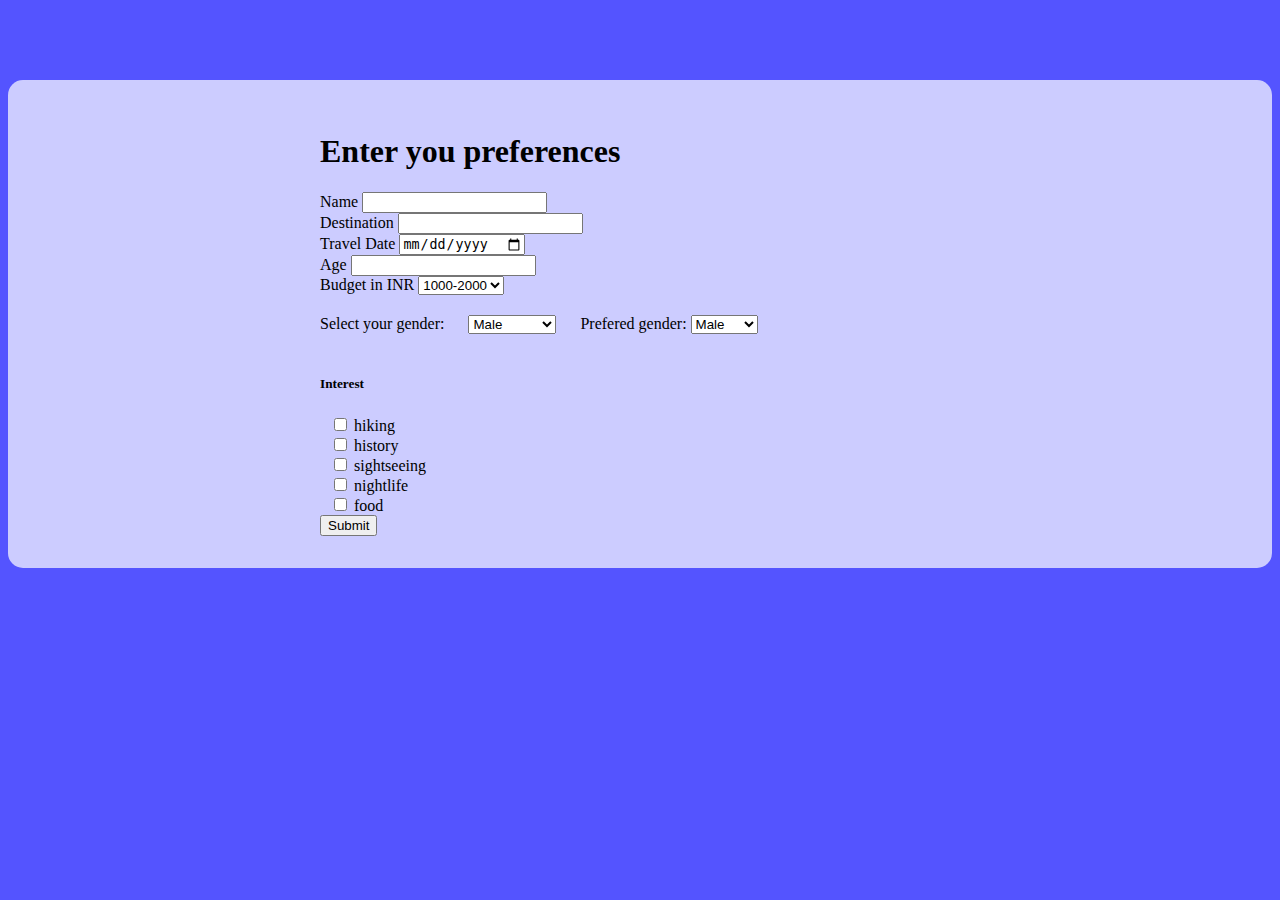
<file: templates/preference.html>
<!DOCTYPE html>
<html lang="en">
<head>
    <meta charset="UTF-8">
    <meta http-equiv="X-UA-Compatible" content="IE=edge">
    <meta name="viewport" content="width=device-width, initial-scale=1.0">
    <title>Document</title>
    <link rel="stylesheet" href="../prefform/prefstyle.css">
    <link href="https://cdn.jsdelivr.net/npm/bootstrap@5.3.0-alpha1/dist/css/bootstrap.min.css" rel="stylesheet" integrity="sha384-GLhlTQ8iRABdZLl6O3oVMWSktQOp6b7In1Zl3/Jr59b6EGGoI1aFkw7cmDA6j6gD" crossorigin="anonymous">
</head>
<body style="background-color: rgb(84, 84, 255);">
    <div class="container form-container">
        <div class="main">
            <div class="text">
                <h1>Enter you preferences</h1>
             </div>
             <form action="/pref" method="post">
                <div class="mb-3">
                    <label for="name" class="form-label">Name</label>
                    <input type="text" class="form-control" id="name" name="name" >
                  </div>
                 <!-- <div class="mb-3">
                   <label for="source" class="form-label">source</label>
                   <input type="text" class="form-control" id="source" name="source" >
                 </div> -->
                 <div class="mb-3">
                   <label for="destination" class="form-label">Destination</label>
                   <input type="text" class="form-control" id="destination" name="destination" >
                 </div>
                 <div class="mb-3">
                     <label for="date" class="form-label">Travel Date</label>
                     <input type="date" class="form-control" id="date" name="date">
                   </div>
                   <div class="mb-3">
                    <label for="age" class="form-label">Age</label>
                    <input type="number" class="form-control" id="age" name="age">
                  </div>
                  <label for="budget">Budget in INR</label>

                  <select name="budget" id="budget">
                    <option value="a" name="a" id="a">1000-2000</option>
                    <option value="b" name="b" id="b">2000-3000</option>
                    <option value="c"name="c" id="c">3000-5000</option>
                  </select><br>
                  <label for="gender">Select your gender:</label>

                  <select name="gender" id="gender">
                    <option value="male" name="male" id="male">Male</option>
                    <option value="female" name="female" id="female">Female</option>
                    <option value="female" name="female" id="female">Non-binary</option>
                  </select>
                  <label for="prefgender">Prefered gender:</label>

                  <select name="prefgender" id="prefgender">
                    <option value="prefmale" name="prefmale" id="prefmale">Male</option>
                    <option value="preffemale" name="preffemale" id="preffemale">Female</option>
                    <option value="any" name="any" id="any">Any</option>
                  </select>
                  <h5>Interest</h5>
                   <div class="d-flex flex-row mb-3">
                    <div class="mb-3 form-check">
                        <input type="checkbox" class="form-check-input" id="interest" name="hiking">
                        <label class="form-check-label" for="interest">hiking</label>
                      </div>
                      <div class="mb-3 form-check">
                         <input type="checkbox" class="form-check-input" id="interest" name="history">
                         <label class="form-check-label" for="interest">history</label>
                       </div>
                       <div class="mb-3 form-check">
                         <input type="checkbox" class="form-check-input" id="interest" name="sightseeing">
                         <label class="form-check-label" for="interest">sightseeing</label>
                       </div>
                       <div class="mb-3 form-check">
                        <input type="checkbox" class="form-check-input" id="interest" name="nightlife">
                        <label class="form-check-label" for="interest">nightlife</label>
                      </div>
                      <div class="mb-3 form-check">
                        <input type="checkbox" class="form-check-input" id="interest" name="food">
                        <label class="form-check-label" for="interest">food</label>
                      </div>
                  </div>
            
                 <button type="submit" class="btn btn-primary">Submit</button>
               </form>
        </div>
        
    </div>

    <script src="https://cdn.jsdelivr.net/npm/bootstrap@5.3.0-alpha1/dist/js/bootstrap.bundle.min.js" integrity="sha384-w76AqPfDkMBDXo30jS1Sgez6pr3x5MlQ1ZAGC+nuZB+EYdgRZgiwxhTBTkF7CXvN" crossorigin="anonymous"></script>
  </body>
</body>
</html>
</file>
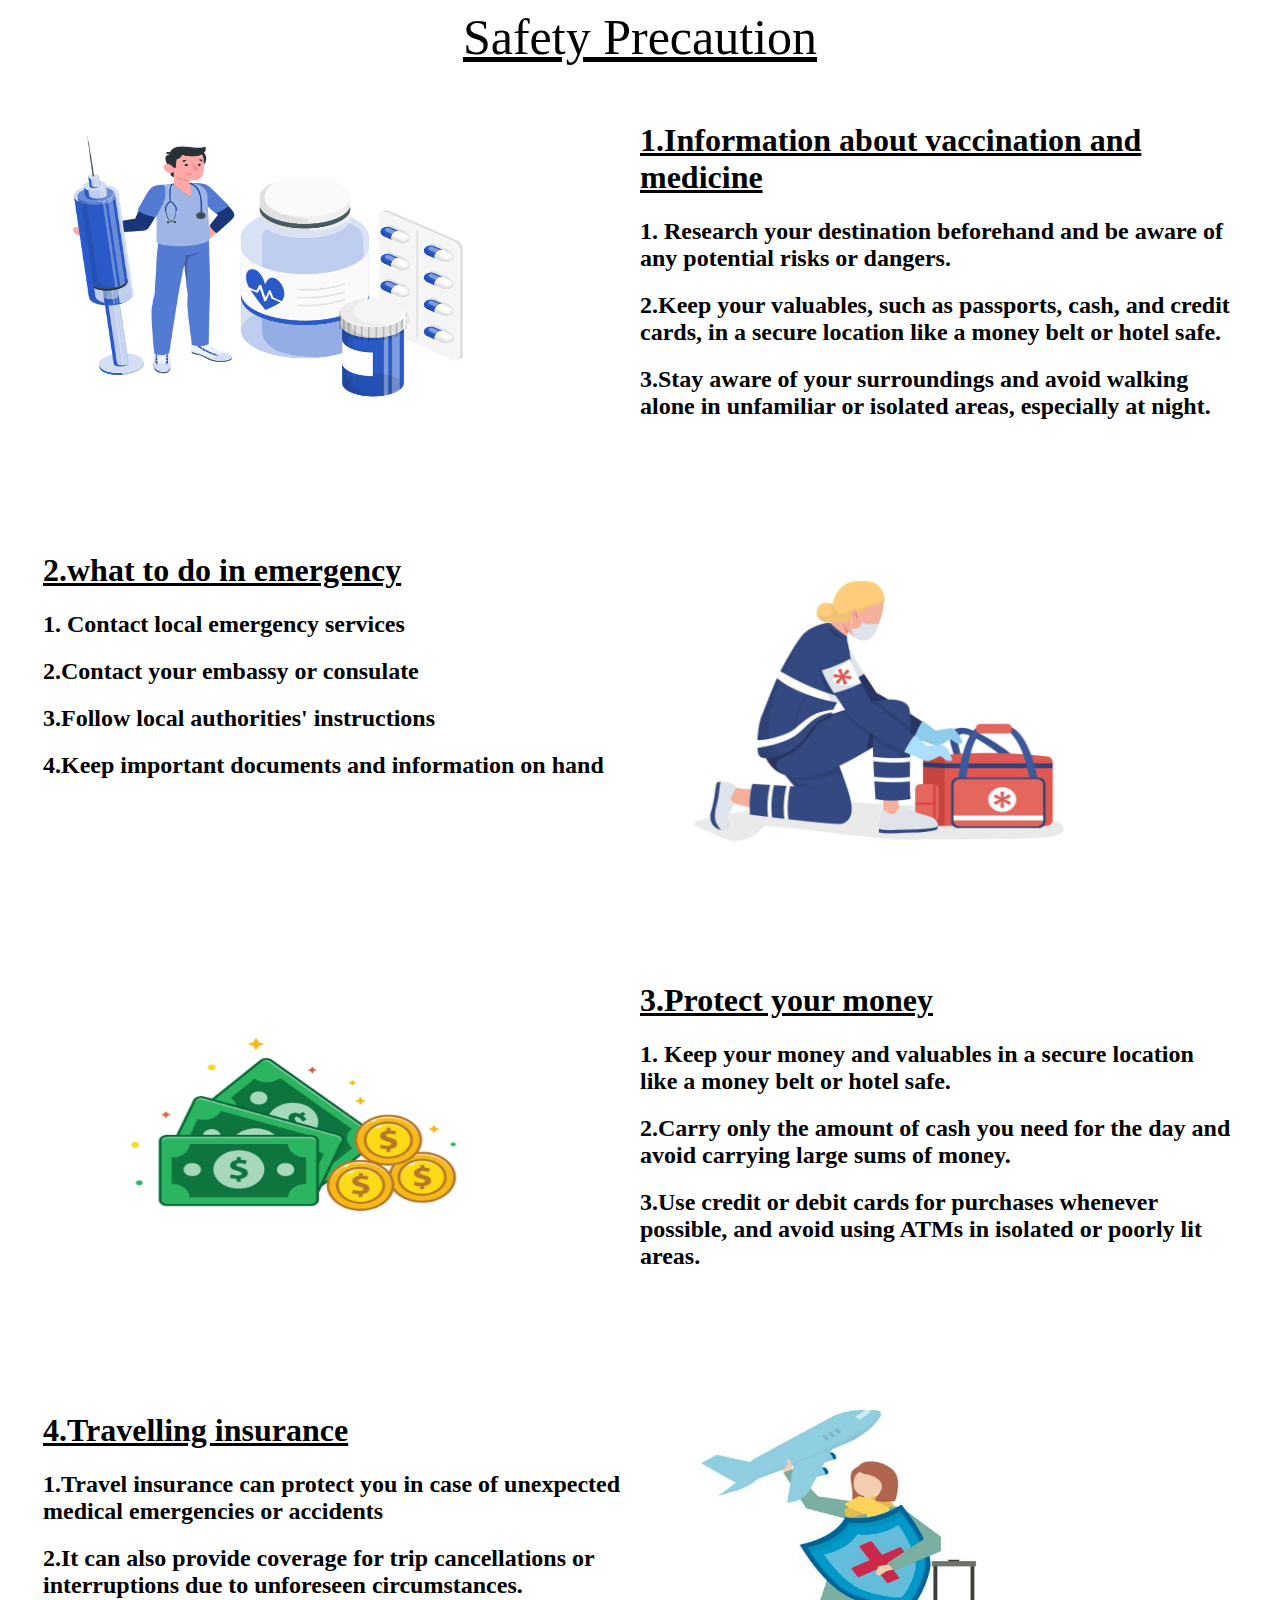
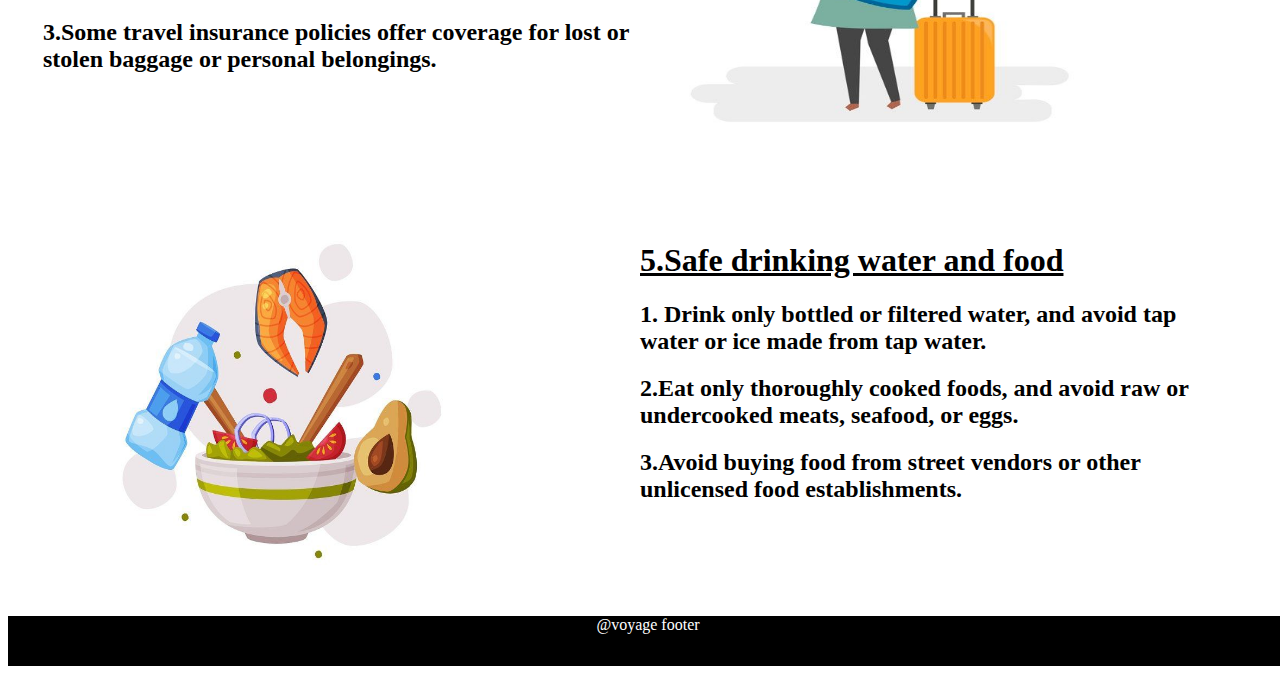
<file: templates/safety.html>
<!DOCTYPE html>
<html lang="en">
<head>
    <meta charset="UTF-8">
    <meta http-equiv="X-UA-Compatible" content="IE=edge">
    <meta name="viewport" content="width=device-width, initial-scale=1.0">
    <link rel="stylesheet" href="../static/safety.css">
    <title>Document</title>
</head>
<body>
    <div class="container1">
        Safety Precaution
    </div>
    <div class="container">
        <div class="safetycontainer">
            
            <div class="rowcontainer">
                <div class="row1">
                    <img src="../static/img10.png" alt="">
                </div>
                <div class="row2">
                    <div class="row21">
                        <h1>1.Information about vaccination and medicine</h1>
                       <h2>1. Research your destination beforehand and be aware of any potential risks or dangers.</h2>

                        <h2>2.Keep your valuables, such as passports, cash, and credit cards, in a secure location like a money belt or hotel safe.</h2>

                        <h2>3.Stay aware of your surroundings and avoid walking alone in unfamiliar or isolated areas, especially at night.</h2>
                    </div>
                </div>
            </div>
            <div class="rowcontainer">
                <div class="row1">
                    <div class="row21">
                        <h1>2.what to do in emergency</h1>
                        <h2>1. Contact local emergency services</h2>
 
                         <h2>2.Contact your embassy or consulate</h2>
 
                         <h2>3.Follow local authorities' instructions</h2>
 
                         <h2>4.Keep important documents and information on hand</h2>
                     </div>
                </div>
                <div class="row2">
                    <img src="../static/img9.jpeg" alt="">
                </div>
            </div>
            <div class="rowcontainer">
                <div class="row1">
                    <img src="../static/img11.jpeg" alt="">
                </div>
                <div class="row2">
                    <div class="row21">
                        <h1>3.Protect your money</h1>
                        <h2>1. Keep your money and valuables in a secure location like a money belt or hotel safe.</h2>
 
                         <h2>2.Carry only the amount of cash you need for the day and avoid carrying large sums of money.</h2>
 
                         <h2>3.Use credit or debit cards for purchases whenever possible, and avoid using ATMs in isolated or poorly lit areas.</h2>
 
                     </div>
                </div>
            </div>
            <div class="rowcontainer">
                <div class="row1">
                    <div class="row21">
                        <h1>4.Travelling insurance</h1>
                        <h2>1.Travel insurance can protect you in case of unexpected medical emergencies or accidents</h2>
 
                         <h2>2.It can also provide coverage for trip cancellations or interruptions due to unforeseen circumstances.</h2>
 
                         <h2>3.Some travel insurance policies offer coverage for lost or stolen baggage or personal belongings.</h2>
 
                     </div>
                </div>
                <div class="row2">
                    <img src="../static/img12.jpeg" alt="">
                </div>
            </div>
            <div class="rowcontainer">
                <div class="row1">
                    <img src="../static/img13.jpeg" alt="">
                </div>
                <div class="row2">
                    <div class="row21">
                        <h1>5.Safe drinking water and food</h1>
                        <h2>1. Drink only bottled or filtered water, and avoid tap water or ice made from tap water.</h2>
 
                         <h2>2.Eat only thoroughly cooked foods, and avoid raw or undercooked meats, seafood, or eggs.</h2>
 
                         <h2>3.Avoid buying food from street vendors or other unlicensed food establishments.</h2>
 
                     </div>
                </div>
            </div>

        </div>
    </div>
    <div class="footer">
        @voyage footer
    </div>
</body>
</html>
</file>
<file: prefform/prefstyle.css>
body{
    background-size: cover;
}

.form{
    display: flex;
    justify-content: center;
    width: 60vw;
    align-items: center;
}
.form1{
    width: 50vw;
    height: 80vh;
}
.main{
    width: 50vw;
}
.container{
    display: flex;
    justify-content: center;
    margin-top: 3rem;
}
#gender{
    margin: 20px;
}
.form-check{
    margin: 0px 10px;
}

.form-container{
    background-color: rgba(255, 255, 255, 0.7);
    padding: 2em;
    border-radius: 15px;
    margin: 80px auto;
}
</file>
<file: static/safety.css>
.safetycontainer{
    display: flex;
    flex-direction: column;
}
.rowcontainer{
    display: flex;
    flex-direction: row;
    margin: 35px;
}
.row21 h1{
    text-decoration: underline;
}
.row1{
    width: 50vw;
    height: 40vh;

}

.row1 img{
    border-radius: 20px;
    width: 80%;
    height: 100%;
}
.row2{
    width: 50vw;
    height: 40vh;
}
.row2 img{
    border-radius: 20px;
    width: 80%;
    height: 100%;
}
.container1{
    text-align: center;
    font-size: 50px;
    text-decoration: underline;
}
.footer{
    background-color: black;
    color: white;
    height: 50px;
    width: 100vw;
    text-align: center;
}
</file>
